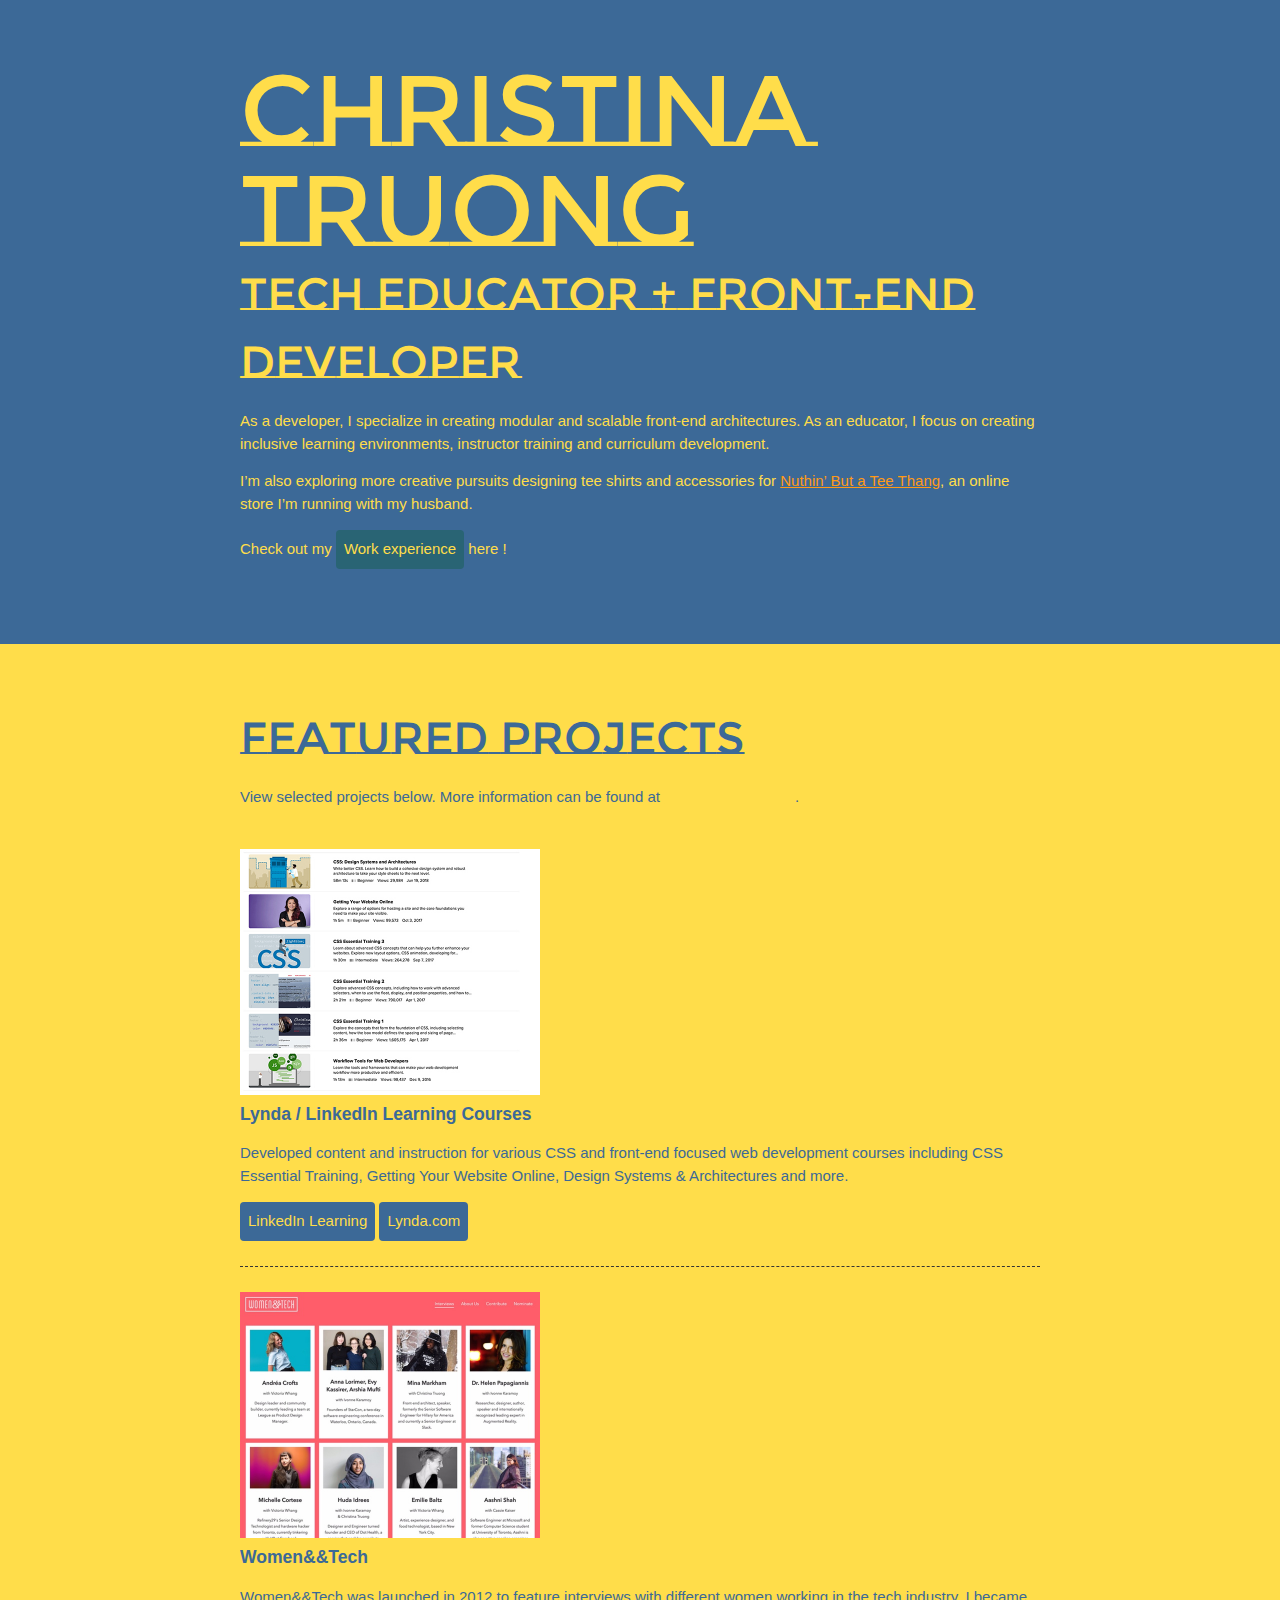
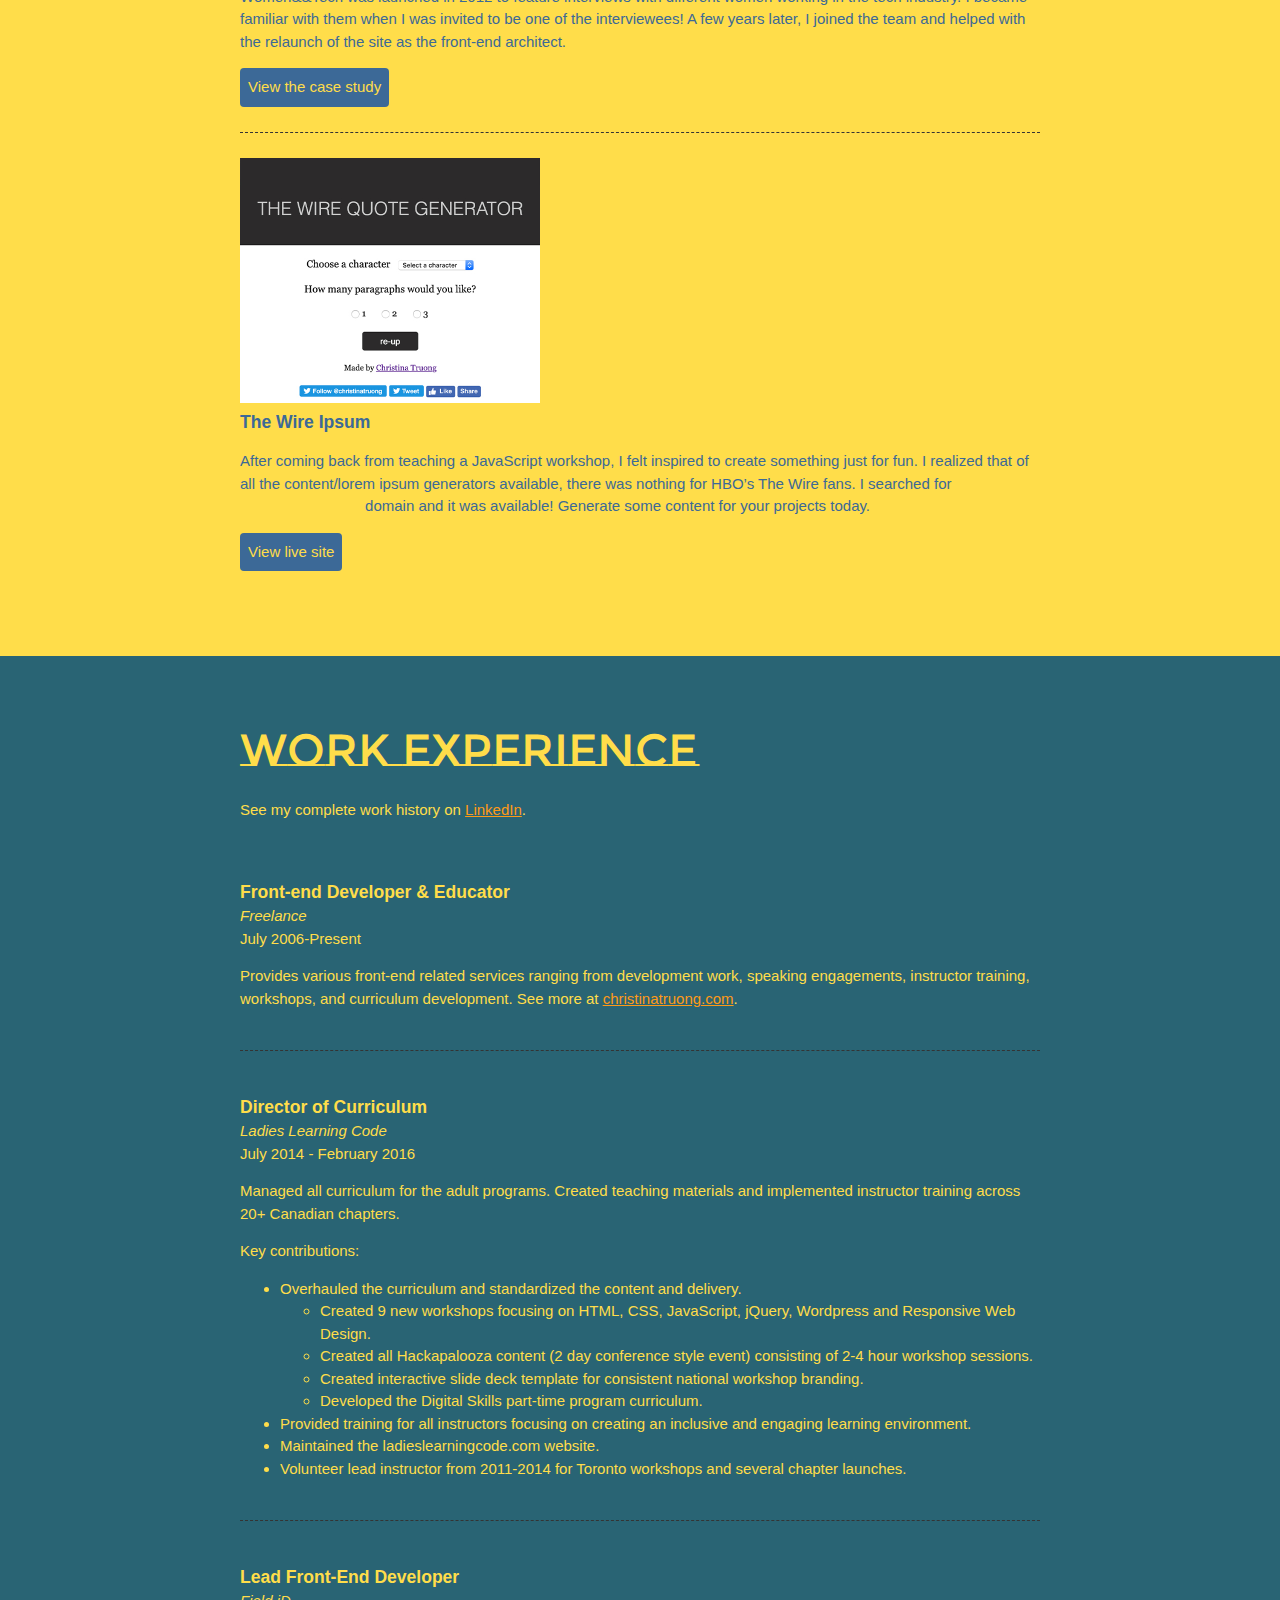
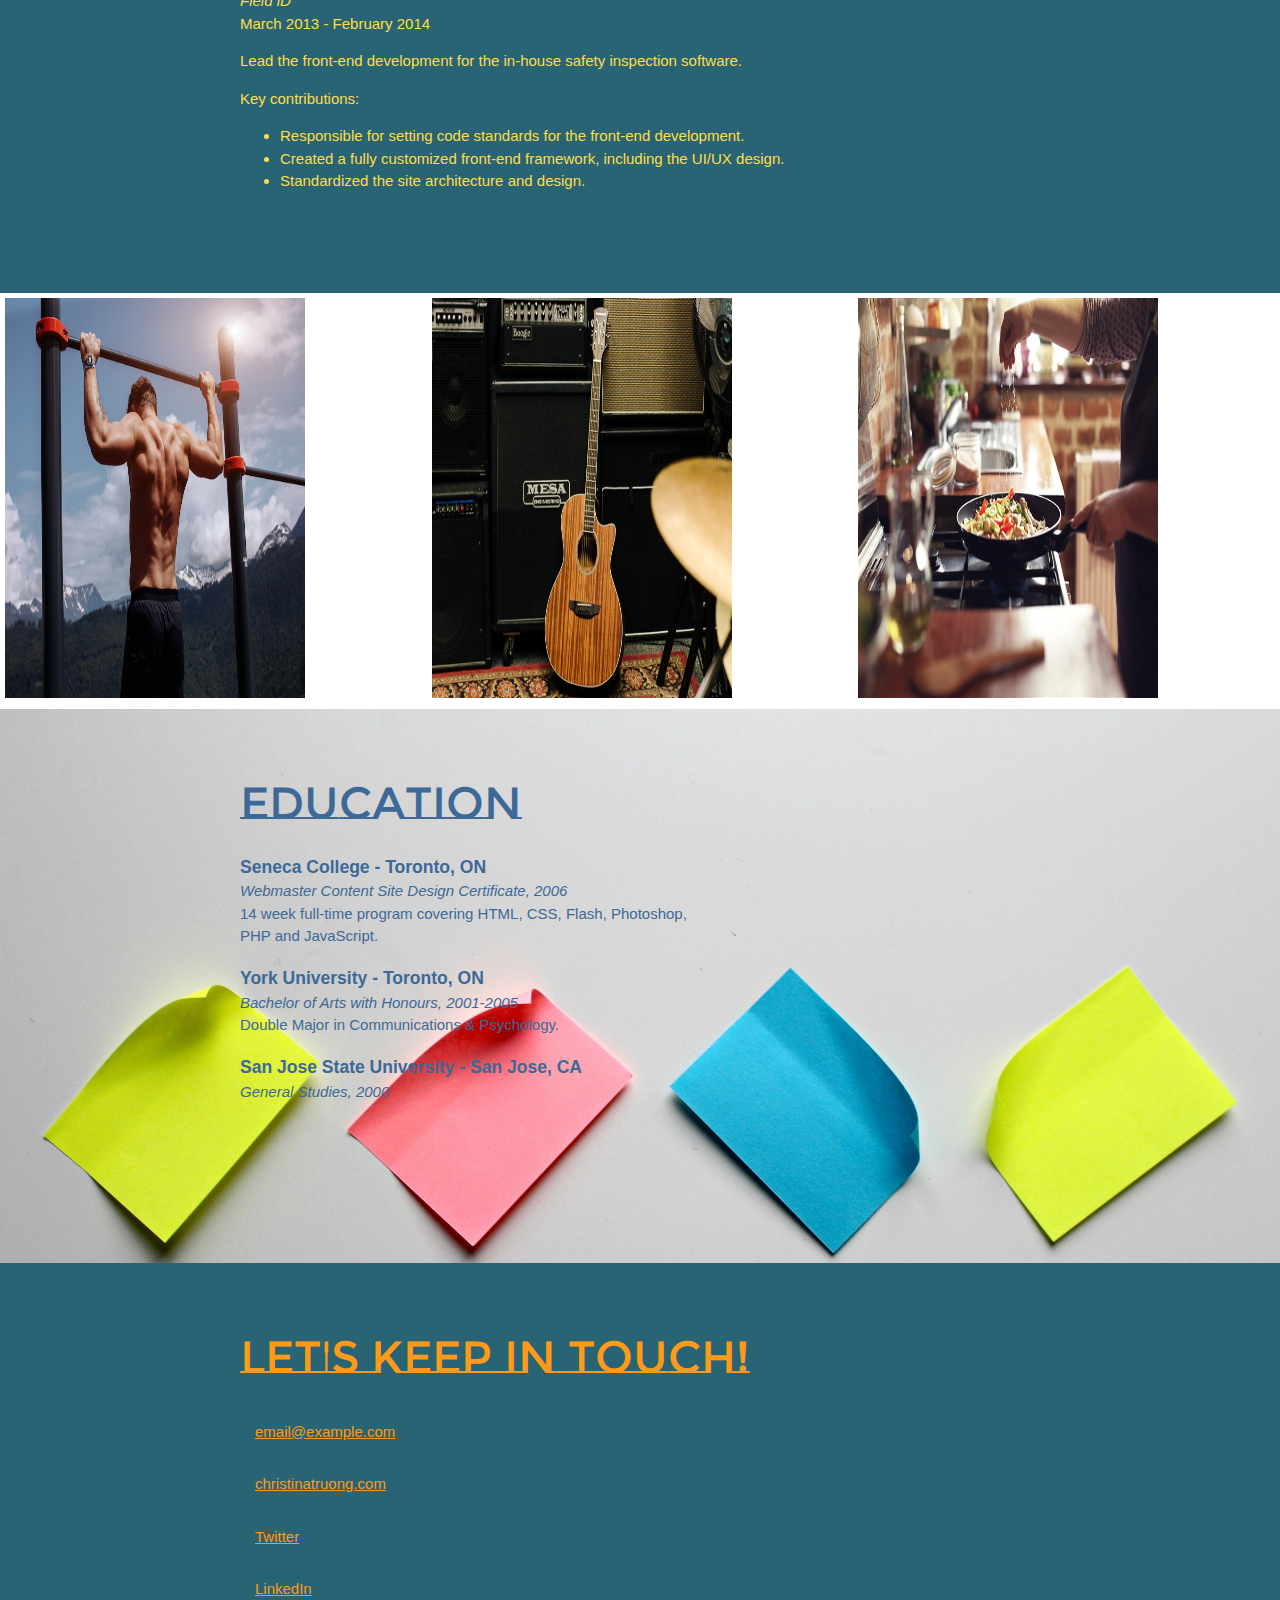
<file: Challenge2_CSS_Basics(1)/index.html>
<!DOCTYPE html>
<html lang="en">
  <head>
    <meta charset="UTF-8">
    <meta name="viewport" content="width=device-width, initial-scale=1.0">
    <title>Christina Truong, Tech Educator + Front-end Developer</title>
    <link href="https://fonts.googleapis.com/css?family=Montserrat+Subrayada&display=swap" rel="stylesheet">
    <link rel="stylesheet" href="css/styles.css">
  </head>
  <body>
    <main>
      <!-- ***************  ABOUT / PROFILE  **************** -->
      <header>
        <div class="content-wrap">
          <h1>Christina Truong</h1>
          <h2>Tech Educator + Front-end Developer</h2>

          <p>As a developer, I specialize in creating modular and scalable front-end architectures. As an educator, I focus on creating inclusive learning environments, instructor training and curriculum development.</p>
          <p>I’m also exploring more creative pursuits designing tee shirts and accessories for <a href="http://teethang.com" target="_blank">Nuthin’ But a Tee Thang</a>, an online store I’m running with my husband.</p>
            <p>Check out my <a class="workbtn" href="index.html" target="_blank">Work experience</a> here ! </p>
        </div>
      </header>

      <!-- ************ PROJECTS / PORTFOLIO  ************** -->
      <section class="projects">
        <div class="content-wrap divider">
          <h2>Featured Projects</h2>
          <p>View selected projects below. More information can be found at <a href="http://christinatruong.com">christinatruong.com</a>.</p>

          <!-- Project 1 -->
          <section class="project-item">
            <img src="images/project-courses.jpg" alt="Lynda & LinkedIn Learning course list">
            <h3>Lynda / LinkedIn Learning Courses</h3>
            <p>Developed content and instruction for various CSS and front-end focused web development courses including CSS Essential Training, Getting Your Website Online, Design Systems & Architectures and more.</p>
            <a class="btn" href="https://www.linkedin.com/learning/instructors/christina-truong?u=2125562" target="_blank">LinkedIn Learning</a>
            <a class="btn" href="https://www.lynda.com/Christina-Truong/7842227-1.html">Lynda.com</a>
          </section>

          <!-- Project 2 -->
          <section class="project-item">
            <img src="images/project-women-tech.jpg" alt="Women and Tech website">
            <h3>Women&&Tech</h3>
            <p>Women&&Tech was launched in 2012 to feature interviews with different women working in the tech industry. I became familiar with them when I was invited to be one of the interviewees! A few years later, I joined the team and helped with the relaunch of the site as the front-end architect.</p>
            <a class="btn" href="http://christinatruong.com/projects/women-and-tech-redesign.html" target="_blank">View the case study</a>
          </section>

          <!-- Project 3 -->
          <section class="project-item">
            <img src="images/project-wire-ipsum.jpg" alt="The Wire Ipsum website">
            <h3>The Wire Ipsum</h3>
            <p>After coming back from teaching a JavaScript workshop, I felt inspired to create something just for fun. I realized that of all the content/lorem ipsum generators available, there was nothing for HBO’s The Wire fans. I searched for <a href="http://thewireipsum.com" target="_blank">thewireipsum.com</a> domain and it was available! Generate some content for your projects today.</p>
            <a class="btn" href="http://thewireipsum.com" target="_blank">View live site</a>
          </section>
        </div>
      </section>

      <!-- ****************  WORK EXPERIENCE  ******************** -->
      <section class="work-experience">
        <div class="content-wrap item-details divider">
          <h2>Work Experience</h2>
          <p>See my complete work history on <a href="https://www.linkedin.com/in/christinatruong/">LinkedIn</a>.</p>

          <!-- Job 1 -->
          <section class="job-item">
            <div class="job-details">
              <h3>Front-end Developer & Educator</h3>
              <p>Freelance</p>
              <p>July 2006-Present</p>
            </div>
            <div class="job-summary">
              <p>Provides various front-end related services ranging from development work, speaking engagements, instructor training, workshops, and curriculum development. See more at  <a href="http://christinatruong.com">christinatruong.com</a>.</p>
            </div>
          </section>

          <!-- Job 2 -->
          <section class="job-item">
            <div class="job-details">
              <h3>Director of Curriculum</h3>
              <p>Ladies Learning Code</p>
              <p>July 2014 - February 2016</p>
            </div>
            <div class="job-summary">
              <p>Managed all curriculum for the adult programs. Created teaching materials and implemented instructor training across 20+ Canadian chapters.</p>
              <p>Key contributions:</p>
              <ul>
                <li>Overhauled the curriculum and standardized the content and delivery.
                  <ul>
                    <li>Created 9 new workshops focusing on HTML, CSS, JavaScript, jQuery, Wordpress and Responsive Web Design.</li>
                    <li>Created all Hackapalooza content (2 day conference style event) consisting of 2-4 hour workshop sessions.</li>
                    <li>Created interactive slide deck template for consistent national workshop branding.</li>
                    <li>Developed the Digital Skills part-time program curriculum.</li>
                  </ul>
                </li>
                <li>Provided training for all instructors focusing on creating an inclusive and engaging learning environment.</li>
                <li>Maintained the ladieslearningcode.com website.</li>
                <li>Volunteer lead instructor from 2011-2014 for Toronto workshops and several chapter launches.</li>
              </ul>
            </div>
          </section>

          <!-- Job 3 -->
          <section class="job-item">
            <div class="job-details">
              <h3>Lead Front-End Developer</h3>
              <p>Field iD</p>
              <p>March 2013 - February 2014</p>
            </div>
            <div class="job-summary">
              <p>Lead the front-end development for the in-house safety inspection software.</p>
              <p>Key contributions:</p>
              <ul>
                <li>Responsible for setting code standards for the front-end development.</li>
                <li>Created a fully customized front-end framework, including the UI/UX design.</li>
                <li>Standardized the site architecture and design.</li>
              </ul>
            </div>
          </section>
        </div>
      </section>
        
        <!-- gallery --->
  <div class="row">
  <div class="column">
      <a target="_blank" href="images/1223.jpeg">
    <img src="images/1223.jpeg" width="600" height="400">
          </a>
  </div>
  <div class="column">
      <a target="_blank" href="images/guitar.jpg">
    <img src="images/guitar.jpg" alt="guitar" width="600" height="400">
          </a>
  </div>
  <div class="column">
      <a target="_blank" href="images/cooking.jpg">
    <img src="images/cooking.jpg" alt="cooking" width="600" height="400">
          </a>
  </div>
</div>
      <!-- *************  EDUCATION & CERTIFICATIONS *********** -->
      <section class="education">
        <div class="content-wrap item-details">
          <h2>Education</h2>

          <section>
            <h3>Seneca College - Toronto, ON</h3>
            <p>Webmaster Content Site Design Certificate, 2006</p>
            <p>14 week full-time program covering HTML, CSS, Flash, Photoshop, PHP and JavaScript.</p>
          </section>

          <section>
            <h3>York University - Toronto, ON</h3>
            <p>Bachelor of Arts with Honours, 2001-2005</p>
            <p>Double Major in Communications & Psychology.</p>
          </section>

          <section>
            <h3>San Jose State University - San Jose, CA</h3>
            <p>General Studies, 2000</p>
          </section>
        </div>
      </section>

      <!-- ************  CONTACT INFO / SOCIAL MEDIA  ************ -->
      <footer>
        <div class="content-wrap">
          <h2>Let's Keep in Touch!</h2>

          <!-- Social media and contact links. Add or remove any networks. -->
          <ul class="contact-list">
            <li><a href="mailto:email@example.com">email@example.com</a></li>
            <li><a href="http://christinatruong.com" target="_blank">christinatruong.com</a></li>
            <li><a href="http://twitter.com/christinatruong" target="_blank">Twitter</a></li>
            <li><a href="#" target="_blank">LinkedIn</a></li>
          </ul>
        </div>
      </footer>
    </main>
  </body>
</html>
</file>
<file: Challenge2_CSS_Basics(1)/css/styles.css>
/*
COLOR PALETTE
https://coolors.co/f7fff7-343434-2f3061-ffe66d-a1c6d7
#F7FFF7 - almost white
#343434 - dark gray - almost black
#2F3061 - blue dark
#FFE66D - yellow
#A1C6D7 - blue light
*/


/* Global styles
------------------------------------*/
html {
  box-sizing: border-box;
}
*, *:before, *:after {
  box-sizing: inherit;
}

body {
  color: #3C6997;
  margin: 0;
  padding: 0;
  font-family: 'Montserrat', sans-serif;
  font-size: 15px;
  line-height: 1.5;
}
img {
  width: 300px;
}
a {
  color: #FE9A17;
}
a:hover {
  text-decoration: none;
}
h1 {
  font-size: 100px;
  line-height: 1;
}
h2 {
  font-size: 45px;
}
h1, h2 {
  font-family: 'Montserrat Subrayada', sans-serif;
  font-weight: 400;
  margin: 0;
}
.content-wrap {
  max-width: 800px;
  width: 85%;
  margin: 0 auto;
  padding: 60px 0;
}
h3 {
  margin-bottom: 0;
}
.item-details h3 + p {
  font-style: italic;
}
.item-details h3 ~ p {
  margin: 0;
}
.divider > section {
  border-bottom: 1px dashed #343434;
  padding: 25px 0;
}
.divider > section:last-of-type {
  border-bottom: none;
}


/* Profile
------------------------------------*/
header {
  background: #3C6997;
  color: #FFDD4A;
}


/* Projects
------------------------------------*/
.projects {
  background: #FFDD4A;
}
.projects a {
  color: #FFDD4A;
}
.projects .btn {
  color: #FFDD4A;
  background: #3C6997;
  text-decoration: none;
  padding: 8px;
  border-radius: 4px;
  display: inline-block;
}
.projects .btn:hover {
  background: rgba(47, 48, 97, 80%);
}
.project-item {
  overflow: hidden;
}
.project-item h3 {
  margin-top: 0;
}


/* Work Experience
------------------------------------*/
.work-experience {
  background: #296474;
    color: #FFDD4A;
}
.workbtn {
    color: #FFDD4A;
  background: #296474;
  text-decoration: none;
  padding: 8px;
  border-radius: 4px;
  display: inline-block;
}
.workbtn:hover {
      background: rgba(47, 48, 97, 80%);

}

/* Gallery
------------------------------------*/
{
  box-sizing: border-box;
}
.column {
  float: left;
  width: 33.33%;
  padding: 5px;
}
.row::after {
  content: "";
  clear: both;
  display: table;
}

/* Education
------------------------------------*/
.education {
  background-image: url(../images/1234.jpeg);
  background-size: cover;
  background-position: top right;
  padding-bottom: 100px;
}
.education p {
  width: 60%;
}


/* Contact Info
------------------------------------*/
footer {
  background: #296474;
  color: #FE9A17;
}
.contact-list {
  list-style-type: none;
  padding: 0;
}
.contact-list a {
  padding: 15px;
  display: inline-block;
}
</file>
